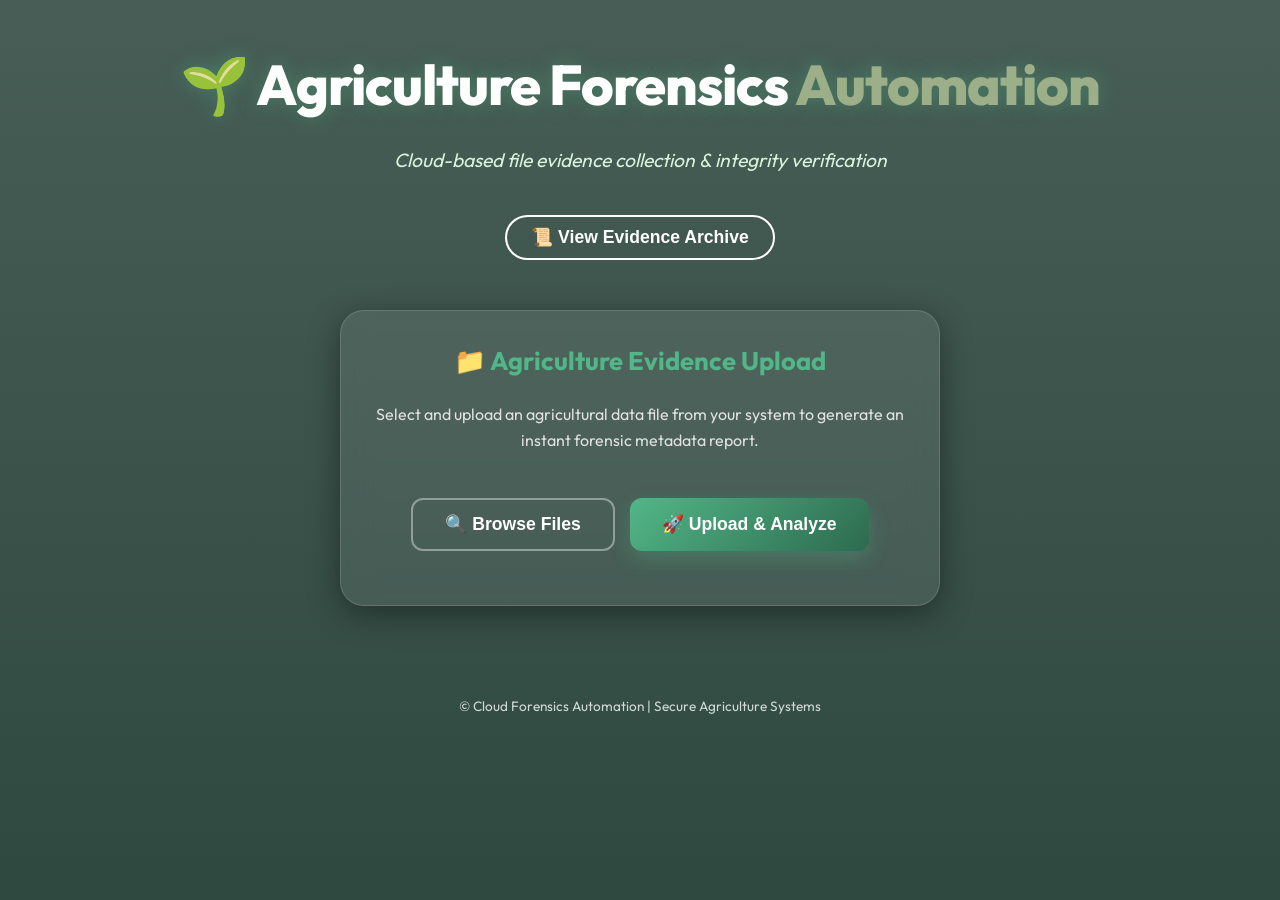
<file: Cloud_Forensics_Project/ui/index.html>
<!DOCTYPE html>
<html lang="en">
<head>
    <meta charset="UTF-8">
    <meta name="viewport" content="width=device-width, initial-scale=1.0">
    <title>Agriculture Forensics Dashboard</title>
    <link rel="preconnect" href="https://fonts.googleapis.com">
    <link rel="preconnect" href="https://fonts.gstatic.com" crossorigin>
    <link href="https://fonts.googleapis.com/css2?family=Outfit:wght@300;400;600;800&display=swap" rel="stylesheet">
    <link rel="stylesheet" href="style.css">
</head>
<body>
    <div class="container">
        <header>
            <h1>🌱 Agriculture Forensics <span>Automation</span></h1>
            <p class="subtitle">Cloud-based file evidence collection & integrity verification</p>
            <div style="margin-top: 20px;">
                <button class="secondary-btn" onclick="window.location.href='/reports'" style="padding: 10px 24px; border-radius: 50px;">📜 View Evidence Archive</button>
            </div>
        </header>

        <main>
            <section class="controls single-focus">
                <div class="card centered-card">
                    <h3>📁 Agriculture Evidence Upload</h3>
                    <p>Select and upload an agricultural data file from your system to generate an instant forensic metadata report.</p>
                    <div class="upload-area">
                        <input type="file" id="fileInput" hidden>
                        <button class="secondary-btn" onclick="document.getElementById('fileInput').click()">🔍 Browse Files</button>
                        <button id="uploadBtn" onclick="uploadFile()">🚀 Upload & Analyze</button>
                    </div>
                    <p id="uploadStatus" class="status"></p>
                </div>
            </section>



        <footer>
            <p>&copy; Cloud Forensics Automation | Secure Agriculture Systems</p>
        </footer>
    </div>

    <script>
        async function uploadFile() {
            const fileInput = document.getElementById('fileInput');
            const btn = document.getElementById('uploadBtn');
            const msg = document.getElementById('uploadStatus');

            if (fileInput.files.length === 0) {
                msg.innerText = '⚠️ Please select an agricultural file first.';
                msg.className = 'status error';
                return;
            }

            const formData = new FormData();
            formData.append('file', fileInput.files[0]);

            btn.disabled = true;
            btn.innerText = 'Analyzing...';
            msg.innerText = 'Extracting metadata and calculating hash...';
            msg.className = 'status loading';

            try {
                const response = await fetch('/api/upload', {
                    method: 'POST',
                    body: formData
                });
                const result = await response.json();

                if (result.success) {
                    msg.innerHTML = `✅ File analyzed successfully! <br><br> <button class="secondary-btn" onclick="window.location.href='/reports'" style="margin-top:10px;">📜 View Report in Archive</button>`;
                    msg.className = 'status success';
                    fileInput.value = ''; // clear input
                } else {
                    msg.innerText = '❌ ' + result.message;
                    msg.className = 'status error';
                }
            } catch (err) {
                msg.innerText = '❌ Failed to connect to backend.';
                msg.className = 'status error';
            } finally {
                btn.disabled = false;
                btn.innerText = '🚀 Upload & Analyze';
            }
        }

        window.onload = () => { 
            console.log('Ready for forensics analysis'); 
        };
    </script>
</body>
</html>
</file>
<file: Cloud_Forensics_Project/ui/style.css>
:root {
    --primary: #52b788;
    --primary-dark: #2d6a4f;
    --accent: #d8f3dc;
    --bg: #f8fcf9;
    --text: #ffffff;
    --glass: rgba(255, 255, 255, 0.08);
    --glass-border: rgba(255, 255, 255, 0.15);
    --shadow: 0 8px 32px 0 rgba(0, 0, 0, 0.4);
}

* {
    box-sizing: border-box;
    margin: 0;
    padding: 0;
}

body {
    font-family: 'Outfit', sans-serif;
    background: linear-gradient(rgba(10, 40, 30, 0.75), rgba(10, 40, 30, 0.85)), url('https://cdn.prod.website-files.com/65855f99c571eeb322e2b933/65b8df8afbdd6330603ba7ca_health-monitoring-crop-ai-agriculture.jpeg');
    background-size: cover;
    background-position: center;
    background-attachment: fixed;
    color: #f8fcf9;
    line-height: 1.6;
    min-height: 100vh;
}

.container {
    max-width: 1200px;
    margin: 0 auto;
    padding: 40px 20px;
}

header {
    text-align: center;
    margin-bottom: 50px;
}

h1 {
    font-size: 3.5rem;
    font-weight: 800;
    color: #ffffff;
    margin-bottom: 15px;
    text-shadow: 0 0 20px rgba(82, 183, 136, 0.4);
    letter-spacing: -1px;
}

h1 span {
    color: #9caf88; /* Sage green highlight */
}

.subtitle {
    font-size: 1.2rem;
    color: #d8f3dc;
    font-style: italic;
}

.card {
    background: var(--glass);
    backdrop-filter: blur(16px);
    -webkit-backdrop-filter: blur(16px);
    border-radius: 24px;
    border: 1px solid var(--glass-border);
    box-shadow: var(--shadow);
    padding: 30px;
    margin-bottom: 30px;
    transition: transform 0.3s ease;
}

.card:hover {
    transform: translateY(-5px);
}

.card h3 {
    margin-bottom: 20px;
    color: var(--primary);
    font-size: 1.6rem;
    font-weight: 700;
}

.table-header {
    display: flex;
    justify-content: space-between;
    align-items: center;
    margin-bottom: 15px;
}

.table-header h3 {
    margin-bottom: 0;
}

button {
    background: linear-gradient(135deg, var(--primary) 0%, var(--primary-dark) 100%);
    color: white;
    border: none;
    padding: 14px 32px;
    font-size: 1.1rem;
    font-weight: 600;
    border-radius: 12px;
    cursor: pointer;
    transition: all 0.4s cubic-bezier(0.175, 0.885, 0.32, 1.275);
    margin-top: 20px;
    box-shadow: 0 8px 20px rgba(82, 183, 136, 0.3);
}

button:hover {
    transform: translateY(-3px) scale(1.05);
    box-shadow: 0 12px 25px rgba(82, 183, 136, 0.5);
}

button:disabled {
    background: #ccc;
    cursor: not-allowed;
}

.status {
    margin-top: 15px;
    font-weight: 600;
    font-size: 0.9rem;
}

.status.loading { color: #666; }
.status.success { color: #2d6a4f; }
.status.error { color: #d00000; }

.table-container {
    overflow-x: auto;
    margin-top: 20px;
}

table {
    width: 100%;
    border-collapse: collapse;
    text-align: left;
}

th {
    background: rgba(82, 183, 136, 0.1);
    padding: 18px 15px;
    color: var(--primary);
    font-weight: 700;
    text-transform: uppercase;
    font-size: 0.8rem;
    letter-spacing: 1.5px;
    border-bottom: 2px solid var(--primary);
}

td {
    padding: 15px;
    border-bottom: 1px solid rgba(255, 255, 255, 0.1);
    font-size: 0.95rem;
    color: #ffffff;
}

.table-header .secondary-btn {
    color: #000000;
    border-color: #1b4332;
}

.file-name { font-weight: 600; color: var(--primary); }
.file-path { color: #777; font-family: monospace; font-size: 0.8rem; }
.hash-cell code {
    background: #f0f0f0;
    padding: 4px 8px;
    border-radius: 4px;
    font-size: 0.8rem;
    color: #000000;
}

footer {
    text-align: center;
    margin-top: 60px;
    color: #cfdbd5;
    font-size: 0.85rem;
}

/* Focused Upload Styles */
.single-focus {
    display: flex;
    justify-content: center;
    margin-bottom: 40px;
}

.centered-card {
    max-width: 600px;
    width: 100%;
    text-align: center;
}

.upload-area {
    display: flex;
    gap: 15px;
    justify-content: center;
    margin-top: 25px;
}

.card p {
    color: #e0e0e0;
    margin-bottom: 24px;
}

.secondary-btn {
    background: transparent;
    border: 2px solid #ffffff;
    color: #ffffff;
    box-shadow: none;
}

.upload-area .secondary-btn, 
.status .secondary-btn {
    color: #ffffff;
    border-color: rgba(255, 255, 255, 0.4);
}

.secondary-btn:hover {
    background: rgba(255, 255, 255, 0.1);
    color: #9caf88;
    border-color: #9caf88;
}

.new-result {
    animation: highlight 1.5s ease-out;
}

/* Animations */
@keyframes fadeIn {
    from { opacity: 0; transform: translateY(20px); }
    to { opacity: 1; transform: translateY(0); }
}

@keyframes highlight {
    0% { background-color: rgba(82, 183, 136, 0.3); }
    100% { background-color: transparent; }
}

.card {
    animation: fadeIn 0.8s ease forwards;
}

.actions-cell {
    display: flex;
    gap: 8px;
    align-items: center;
}

.action-btn {
    padding: 6px 10px;
    margin-top: 0;
    font-size: 14px;
    box-shadow: none;
    border-radius: 6px;
}

.delete-btn {
    border-color: #d00000;
    color: #d00000;
}

.delete-btn:hover {
    background: rgba(208, 0, 0, 0.05) !important;
    border-color: #ff4d4d !important;
    color: #ff4d4d !important;
}
</file>
